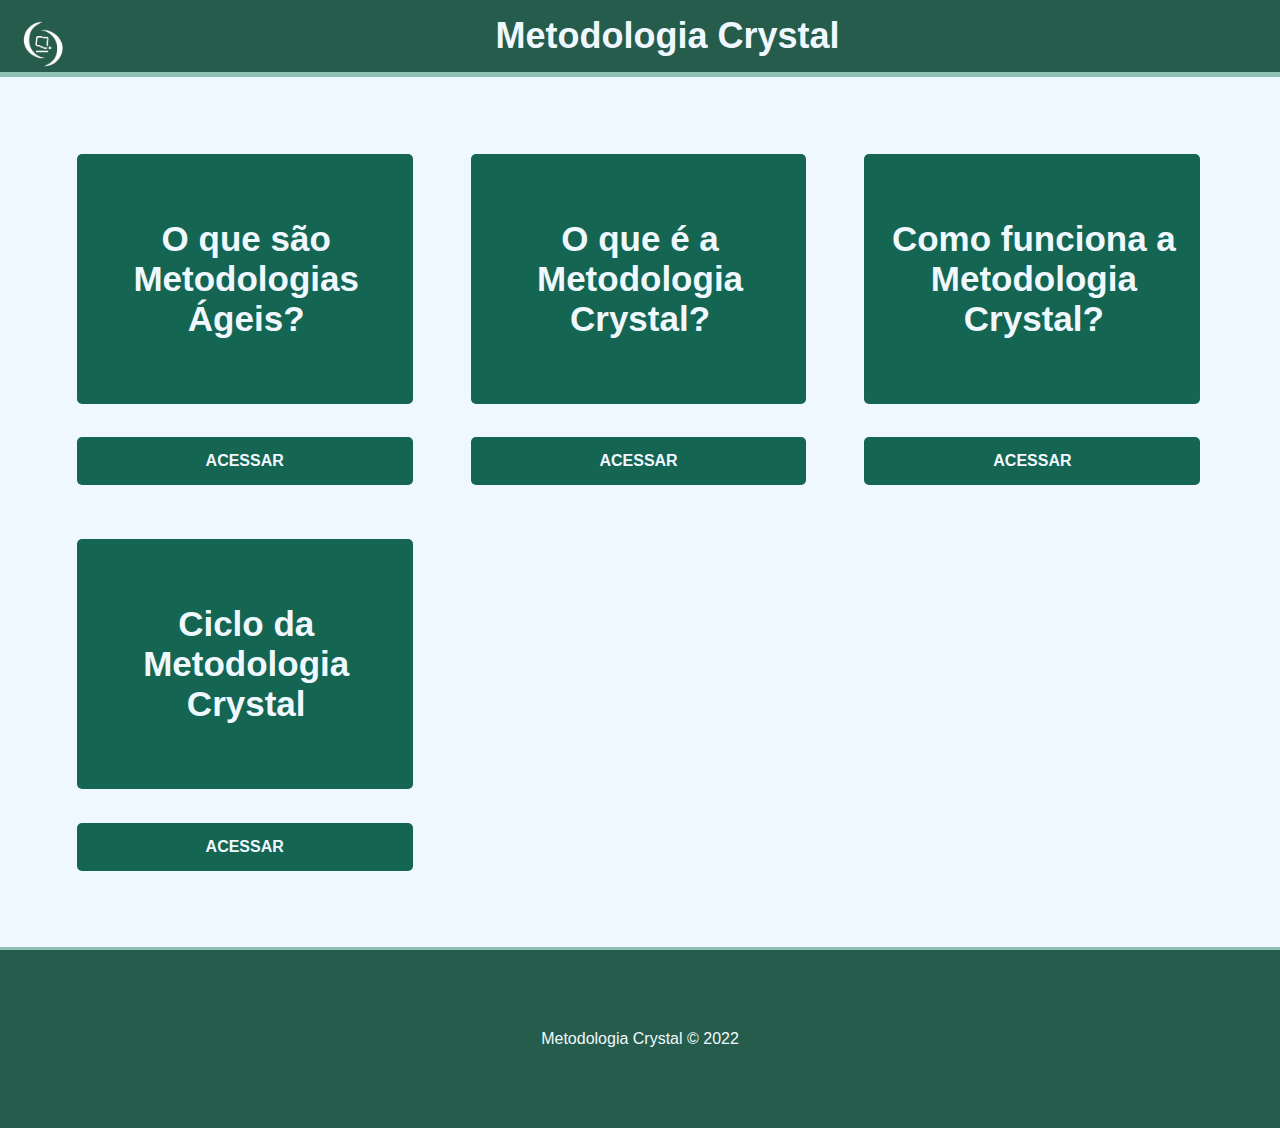
<file: index.html>
<!DOCTYPE html>
<html>
<head>
    <meta charset="UTF-8">
    <title>Metodologia Crystal</title>
    <link rel="stylesheet" href="styles/styles_home.css">
</head>
<body>
    <!--Header-->
    <header>
        
        <h1><img src="images/logo ads.png" id="img-ads" align="left">Metodologia Crystal</h1>
           
    </header>

    <!--Grid de Info-->
    <main class="container">
        <section class="info-container">
            <div class="card">
                <div class="info-image">O que são Metodologias Ágeis?</div>
                <a href="other index's/metodologia_agil.html" class="btn">Acessar</a>
                
            <!--Card-Tópico-->
            </div>
            <div class="card">
                <div class="info-image">O que é a Metodologia Crystal?</div>
                <a href="other index's/metodologia_crystal.html" class="btn">Acessar</a>
                
            <!--Card-Tópico-->
            </div>
            <div class="card">
                <div class="info-image">Como funciona a Metodologia Crystal?</div>
                <a href="other index's/funciona_metodologia.html" class="btn">Acessar</a>
                
            <!--Card-Tópico-->
            </div>
            <div class="card">
                <div class="info-image">Ciclo da Metodologia Crystal</div>
                <a href="other index's/ciclo_metodologia.html" class="btn">Acessar</a>
            </div>
         
        </section>

    </main>
    <!--Footer-->
    <footer>
        <p><span class="bold">Metodologia Crystal </span>
        &copy; 2022
        </p>
    </footer>
</body>
</file>
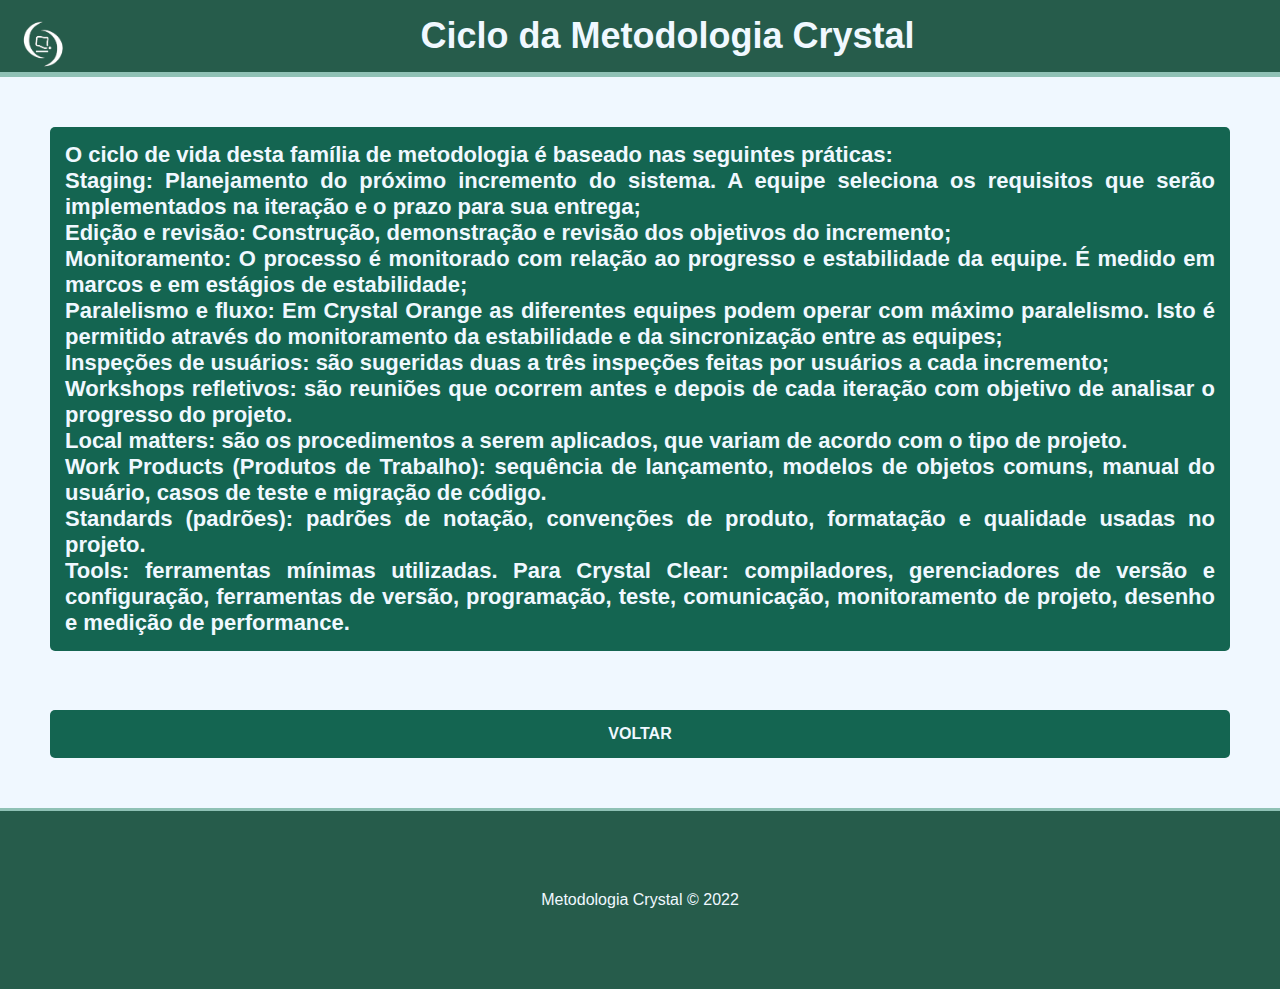
<file: other index's/ciclo_metodologia.html>
<!DOCTYPE html>
<html>
<head>
    <meta charset="UTF-8">
    <title>Ciclo da Metodologia Crystal</title>
    <link rel="stylesheet" href="../styles/styles_home.css">
</head>
<body class="body_metodologia">
    <!--Header - Aba Secundária-->
    <header>
        
        <h1><img src="../images/logo ads.png" id="img-ads" align="left">Ciclo da Metodologia Crystal</h1>
           
    </header>
    <!--Card do Texto-->
    <main class="container-text">
        <section class="info-container-text">
            <div class="card-text">
                <div class="info-text" id="text-left">O ciclo de vida desta família de metodologia é baseado nas seguintes práticas:
                    <br>Staging: Planejamento do próximo incremento do sistema. A equipe seleciona os
                    requisitos que serão implementados na iteração e o prazo para sua entrega;
                    <br>Edição e revisão: Construção, demonstração e revisão dos objetivos do incremento;
                    <br>Monitoramento: O processo é monitorado com relação ao progresso e estabilidade da equipe. É medido em marcos e em estágios de estabilidade;
                    <br>Paralelismo e fluxo: Em Crystal Orange as diferentes equipes podem operar com máximo paralelismo. Isto é permitido através do monitoramento da estabilidade e da sincronização entre as equipes;
                    <br>Inspeções de usuários: são sugeridas duas a três inspeções feitas por usuários a cada incremento;
                    <br>Workshops refletivos: são reuniões que ocorrem antes e depois de cada iteração com objetivo de analisar o progresso do projeto.
                    <br>Local matters: são os procedimentos a serem aplicados, que variam de acordo com o tipo de projeto.
                    <br>Work Products (Produtos de Trabalho): sequência de lançamento, modelos de objetos comuns, manual do usuário, casos de teste e migração de código.
                    <br>Standards (padrões): padrões de notação, convenções de produto, formatação e qualidade usadas no projeto.
                    <br>Tools: ferramentas mínimas utilizadas. Para Crystal Clear: compiladores, gerenciadores de versão e configuração, ferramentas de versão, programação, teste, comunicação, monitoramento de projeto, desenho e medição de performance.</div>
                <a href="../index.html" class="btn">Voltar</a>
        </section>

    </main>
    <!--Footer - Aba Secundária-->
    <footer>
        <p><span class="bold">Metodologia Crystal </span>
        &copy; 2022
        </p>
    </footer>
</body>
</html>
</file>
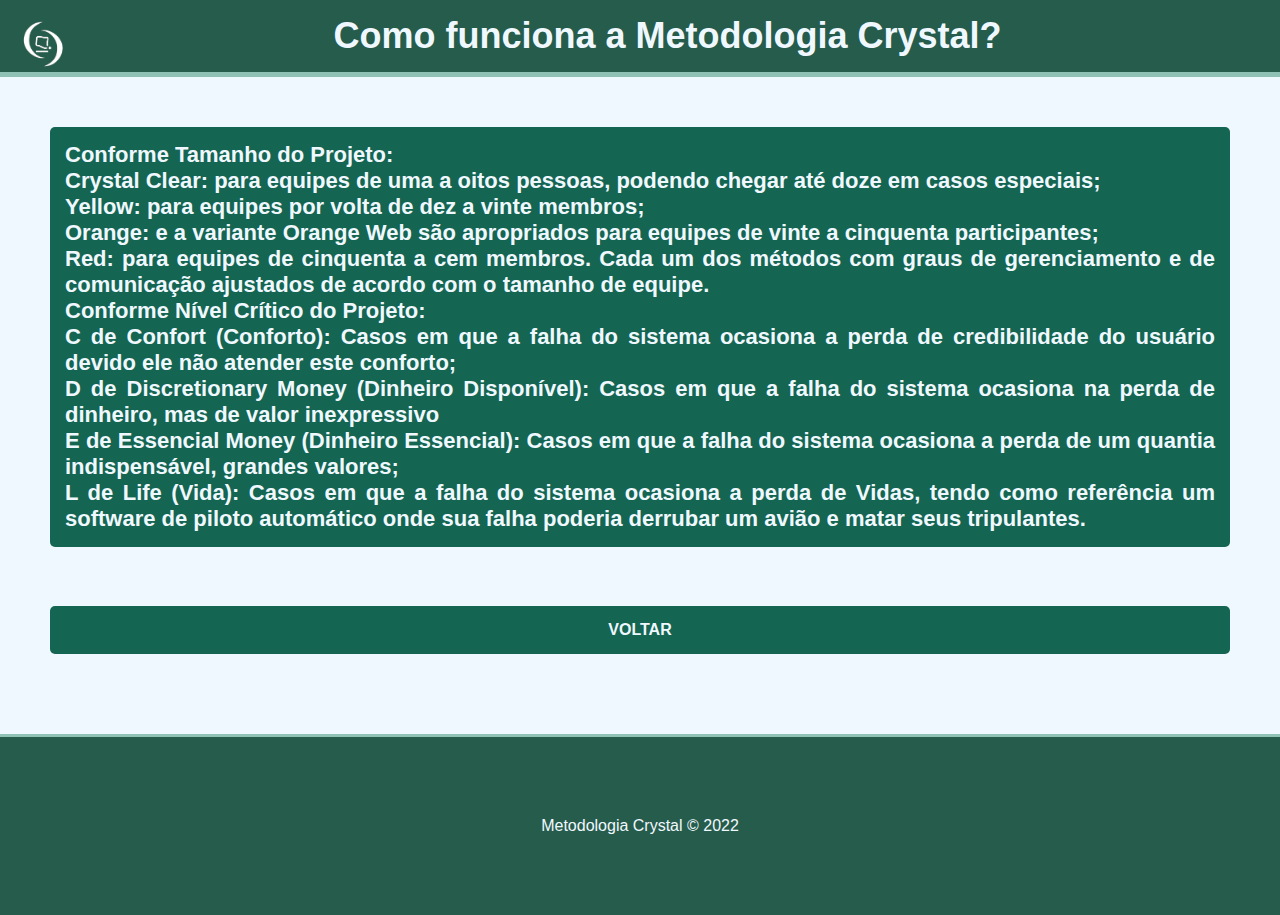
<file: other index's/funciona_metodologia.html>
<!DOCTYPE html>
<html>
<head>
    <meta charset="UTF-8">
    <title>Como funciona a Metodologia Crystal?</title>
    <link rel="stylesheet" href="../styles/styles_home.css">
</head>
<body class="body_metodologia">
    <!--Header - Aba Secundária-->
    <header>
        
        <h1><img src="../images/logo ads.png" id="img-ads" align="left">Como funciona a Metodologia Crystal?</h1>
           
    </header>
    <!--Card do Texto-->
    <main class="container-text">
        <section class="info-container-text">
            <div class="card-text">
                <div class="info-text" id="text-left">Conforme Tamanho do Projeto:
                    <br>Crystal Clear: para equipes de uma a oitos pessoas, podendo chegar até doze em casos especiais;
                    <br>Yellow: para equipes por volta de dez a vinte membros;
                    <br>Orange: e a variante Orange Web são apropriados para equipes de vinte a cinquenta participantes;
                    <br>Red: para equipes de cinquenta a cem membros. Cada um dos métodos com graus de gerenciamento e de comunicação ajustados de acordo com o tamanho de equipe.
                    <br>Conforme Nível Crítico do Projeto:
                    <br>C de Confort (Conforto): Casos em que a falha do sistema ocasiona a perda de credibilidade do usuário devido ele não atender este conforto;
                    <br>D de Discretionary Money (Dinheiro Disponível): Casos em que a falha do sistema ocasiona na perda de dinheiro, mas de valor inexpressivo 
                    <br>E de Essencial Money (Dinheiro Essencial): Casos em que a falha do sistema ocasiona a perda de um quantia indispensável, grandes valores;
                    <br>L de Life (Vida): Casos em que a falha do sistema ocasiona a perda de Vidas, tendo como referência um software de piloto automático onde sua falha poderia
                    derrubar um avião e matar seus tripulantes.</div>
                <a href="../index.html" class="btn">Voltar</a>
        </section>

    </main>
    <!--Footer - Aba Secundária-->
    <footer>
        <p><span class="bold">Metodologia Crystal </span>
        &copy; 2022
        </p>
    </footer>
</body>
</html>
</file>
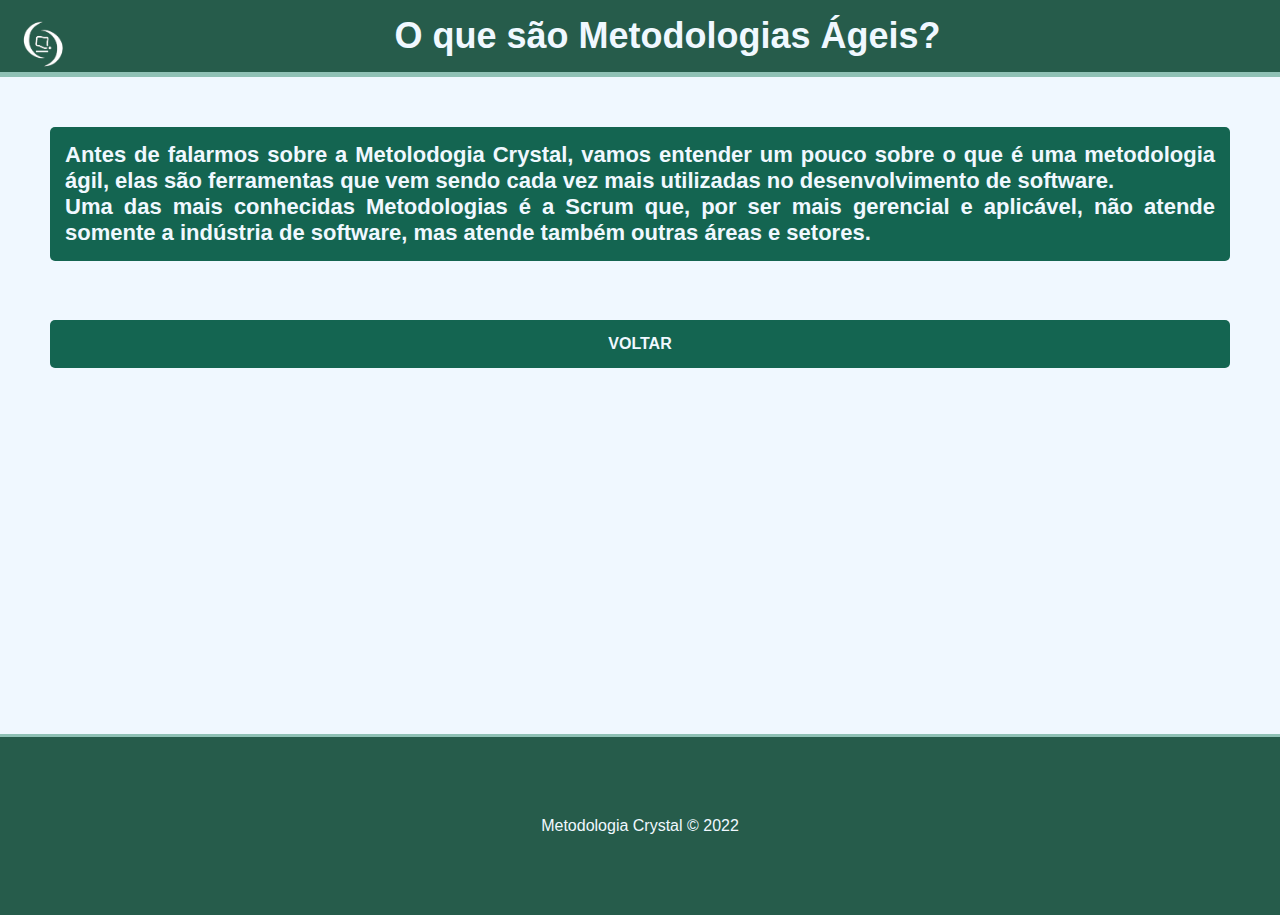
<file: other index's/metodologia_agil.html>
<!DOCTYPE html>
<html>
<head>
    <meta charset="UTF-8">
    <title>O que são Metodologias Ágeis?</title>
    <link rel="stylesheet" href="../styles/styles_home.css">
</head>
<body class="body_metodologia">
    <!--Header - Aba Secundária-->
    <header>
        
        <h1><img src="../images/logo ads.png" id="img-ads" align="left">O que são Metodologias Ágeis?</h1>
           
    </header>
    <!--Card do Texto-->
    <main class="container-text">
        <section class="info-container-text">
            <div class="card-text">
                <div class="info-text">Antes de falarmos sobre a Metolodogia Crystal, 
                                       vamos entender um pouco sobre o que é uma metodologia ágil, 
                                       elas são ferramentas que vem sendo cada vez mais utilizadas 
                                       no desenvolvimento de software.<br>Uma das mais conhecidas Metodologias 
                                       é a Scrum que, por ser mais gerencial e aplicável, não atende somente
                                       a indústria de software, mas atende também outras áreas e setores.</div>
                <a href="../index.html" class="btn">Voltar</a>
        </section>

    </main>
    <!--Footer - Aba Secundária-->
    <footer>
        <p><span class="bold">Metodologia Crystal </span>
        &copy; 2022
        </p>
    </footer>
</body>
</html>
</file>
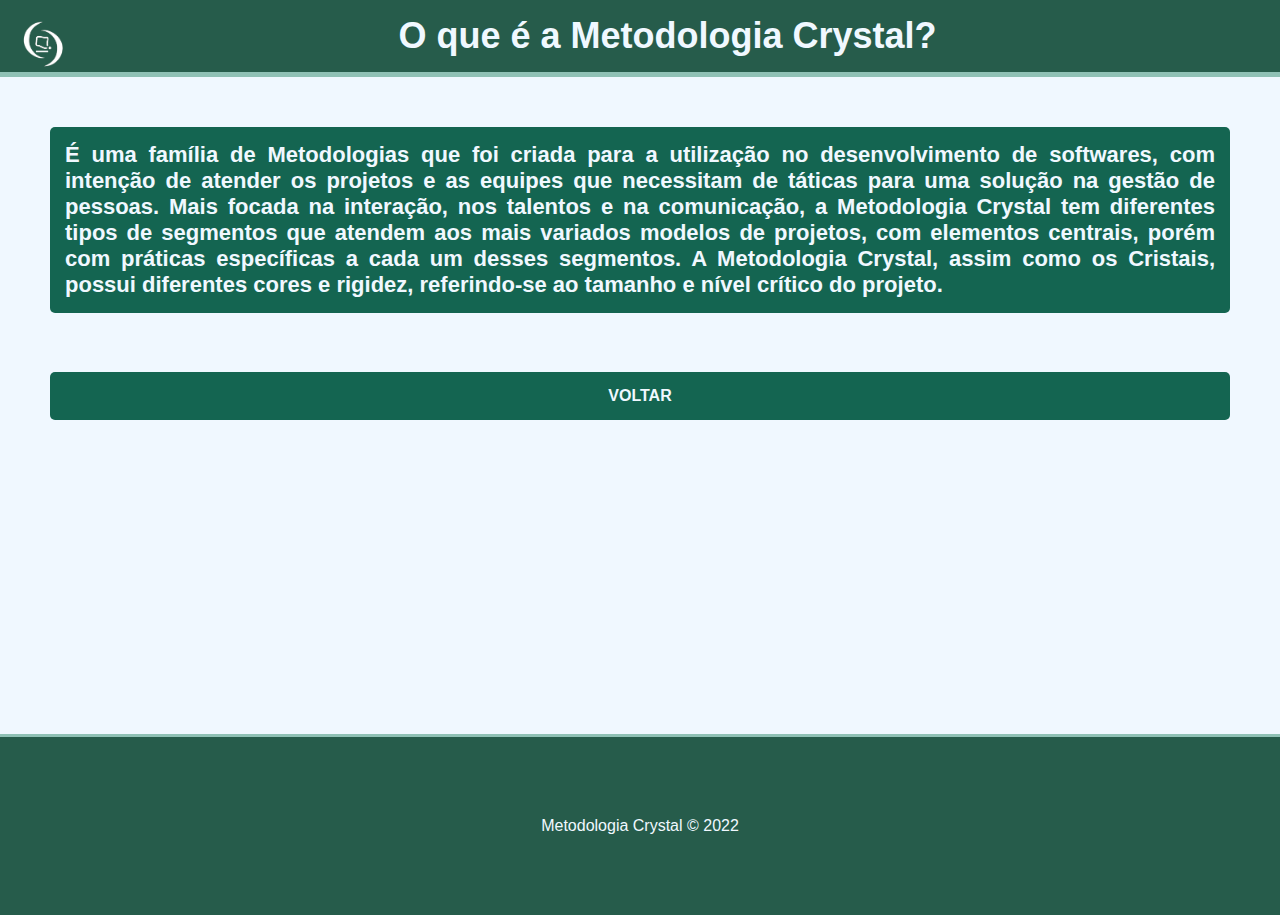
<file: other index's/metodologia_crystal.html>
<!DOCTYPE html>
<html>
<head>
    <meta charset="UTF-8">
    <title>O que é a Metodologia Crystal?</title>
    <link rel="stylesheet" href="../styles/styles_home.css">
</head>
<body class="body_metodologia">
    <!--Header - Aba Secundária-->
    <header>
        
        <h1><img src="../images/logo ads.png" id="img-ads" align="left">O que é a Metodologia Crystal?</h1>
           
    </header>
    <!--Card do Texto-->
    <main class="container-text">
        <section class="info-container-text">
            <div class="card-text">
                <div class="info-text">É uma família de Metodologias que foi criada para a utilização no desenvolvimento
                                       de softwares, com intenção de atender os projetos e as equipes que necessitam de
                                       táticas para uma solução na gestão de pessoas. Mais focada na interação, nos talentos
                                       e na comunicação, a Metodologia Crystal tem diferentes tipos de segmentos que atendem
                                       aos mais variados modelos de projetos, com elementos centrais, porém com práticas específicas
                                       a cada um desses segmentos.
                                       A Metodologia Crystal, assim como os Cristais, possui diferentes cores e rigidez, referindo-se
                                       ao tamanho e nível crítico do projeto.</div>
                <a href="../index.html" class="btn">Voltar</a>
        </section>
    <!--Footer - Aba Secundária-->
    </main>
    <footer>
        <p><span class="bold">Metodologia Crystal </span>
        &copy; 2022
        </p>
    </footer>
</body>
</html>
</file>
<file: styles/styles_home.css>
* {
    padding: 0;
    margin: 0;
    box-sizing: border-box;
    font-family: Arial, Helvetica, sans-serif;
}

/* Header */

header {
    background-color: #265C4B;
    color: aliceblue;
    padding: 15px;
    text-align: center;
    font-weight: bold;
    font-size: large;
    border-bottom: 5px solid #8FC1B5;
}
/* Formatação - Logo ADS*/
#img-ads{
    width: 55px;
    height: 55px;
}

/* Formatação do Site*/
.container {
    background-color: aliceblue;
    min-height: 70vh;
    padding: 50px;
}

.info-container {
    max-width: 1200px;
    margin: 0 auto;
}
/* Formatação do Card*/
.card {
    width: 31%;
    display: inline-block;
    margin: 1% 1%;
    padding: 15px;

}
/* Formatação dos Tópicos*/
.info-image{
    text-align: center;
    padding-left: 3px;
    display: flex;
    justify-content: center;
    align-items: center;
    font-size: 35px;
    height: 250px;
    width: 100%;
    margin-bottom: 10%;
    color: aliceblue;
    font-weight: bold;
    background-color: #146551;
    border-radius: 5px;
    
}
/*Botões*/
.btn{
   text-decoration: none; 
   display: block;
   text-align: center;
   width: 100%;
   text-transform: uppercase;
   background-color: #146551;
   color: aliceblue;
   padding: 15px;
   border-radius: 5px;
   transition: .5s;
   font-weight: bold;
}
/*Botões Transição*/
.btn:hover{
    background-color: #007566;
}

/* Footer */
footer {
    background-color: #265C4B;
    color: aliceblue;
    border-top: 3px solid #8FC1B5;
    text-align: center;
    padding: 80px;
}
/* Formatação das Abas Secundárias*/
.container-text {
    background-color: aliceblue;
    min-height: 73vh;
    padding: 50px;
}

.info-container-text {
    max-width: 1200px;
    margin: 0 auto;
}
/* Formatação dos Textos das Abas Secundárias*/    
.info-text{
    text-align: justify;
    padding-left: 3px;
    display: flex;
    justify-content: center;
    align-items: center;
    font-size: 22px;
    height: 100%;
    width: 100%;
    margin-bottom: 5%;
    color: aliceblue;
    font-weight: bold;
    background-color: #146551;
    border-radius: 5px;
    padding: 15px;
 }
</file>
